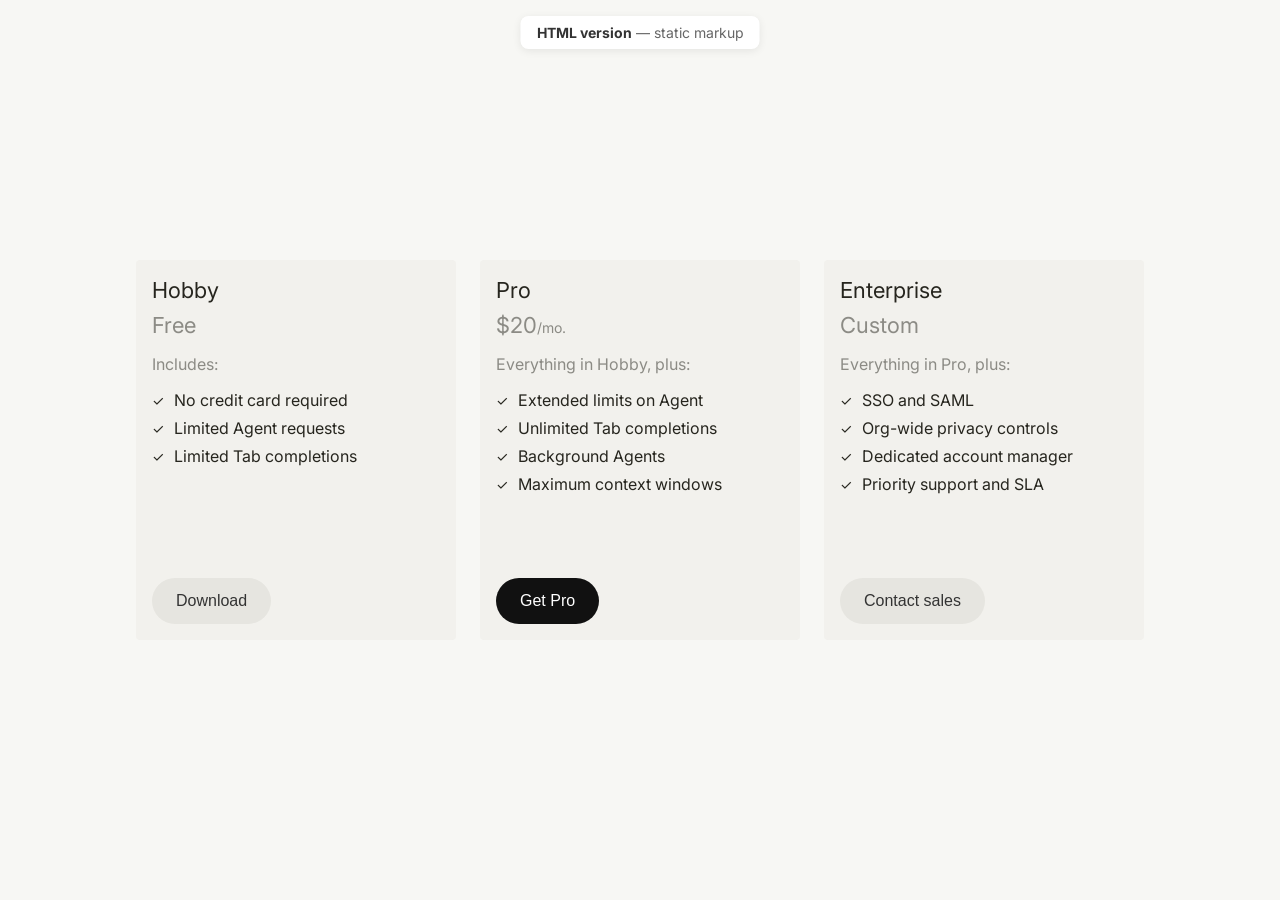
<file: index.html>
<!DOCTYPE html>
<html lang="en">
<head>
    <!-- ── Page setup ─────────────────────────────────────────────── -->
    <meta charset="UTF-8">
    <meta name="viewport" content="width=device-width, initial-scale=1.0">
    <title>Pricing Plans — HTML version</title>

    <!-- ── Fonts ──────────────────────────────────────────────────── -->
    <!-- Preconnect: speeds up Google Fonts loading -->
    <link rel="preconnect" href="https://fonts.googleapis.com">
    <link rel="preconnect" href="https://fonts.gstatic.com" crossorigin>
    <!-- Inter: weights 400 (body), 500 (buttons), 600–700 (emphasis) -->
    <link href="https://fonts.googleapis.com/css2?family=Inter:wght@400;500;600;700&display=swap" rel="stylesheet">

    <!-- ── Styles ─────────────────────────────────────────────────── -->
    <link rel="stylesheet" href="styles.css">
</head>
<body>

    <!-- Dev label: fixed badge showing this is the static HTML version -->
    <p class="page-label"><strong>HTML version</strong> — static markup</p>

    <!-- Pricing cards: horizontal row of plan options -->
    <div class="cards-container">

        <!-- Card: Hobby (free tier) -->
        <div class="card">
            <div class="card-top">
                <h3 class="card-title">Hobby</h3>
                <p class="card-price">
                    <span class="card-price-amount">Free</span>
                </p>
                <div class="card-content">
                    <p class="includes-text">Includes:</p>
                    <ul class="features-list">
                        <li>
                            <span class="checkmark">✓</span>
                            No credit card required
                        </li>
                        <li>
                            <span class="checkmark">✓</span>
                            Limited Agent requests
                        </li>
                        <li>
                            <span class="checkmark">✓</span>
                            Limited Tab completions
                        </li>
                    </ul>
                </div>
            </div>
            <!-- Secondary button: neutral gray style -->
            <button class="download-button secondary">Download</button>
        </div>

        <!-- Card: Pro (paid tier) -->
        <div class="card">
            <div class="card-top">
                <h3 class="card-title">Pro</h3>
                <p class="card-price">
                    <span class="card-price-amount">$20</span>
                    <span class="card-price-period">/mo.</span>
                </p>
                <div class="card-content">
                    <p class="includes-text">Everything in Hobby, plus:</p>
                    <ul class="features-list">
                        <li>
                            <span class="checkmark">✓</span>
                            Extended limits on Agent
                        </li>
                        <li>
                            <span class="checkmark">✓</span>
                            Unlimited Tab completions
                        </li>
                        <li>
                            <span class="checkmark">✓</span>
                            Background Agents
                        </li>
                        <li>
                            <span class="checkmark">✓</span>
                            Maximum context windows
                        </li>
                    </ul>
                </div>
            </div>
            <!-- Primary button: dark filled style (CTA) -->
            <button class="download-button primary">Get Pro</button>
        </div>

        <!-- Card: Enterprise (team / org tier) -->
        <!-- To add a card: copy a block above, update title, price, features, and button -->
        <div class="card">
            <div class="card-top">
                <h3 class="card-title">Enterprise</h3>
                <p class="card-price">
                    <span class="card-price-amount">Custom</span>
                </p>
                <div class="card-content">
                    <p class="includes-text">Everything in Pro, plus:</p>
                    <ul class="features-list">
                        <li>
                            <span class="checkmark">✓</span>
                            SSO and SAML
                        </li>
                        <li>
                            <span class="checkmark">✓</span>
                            Org-wide privacy controls
                        </li>
                        <li>
                            <span class="checkmark">✓</span>
                            Dedicated account manager
                        </li>
                        <li>
                            <span class="checkmark">✓</span>
                            Priority support and SLA
                        </li>
                    </ul>
                </div>
            </div>
            <!-- Secondary button: neutral gray style -->
            <button class="download-button secondary">Contact sales</button>
        </div>

    </div>
</body>
</html>
</file>
<file: styles.css>
/* ==========================================================================
   Pricing Plans — Stylesheet
   ========================================================================== */


/* ── Reset ─────────────────────────────────────────────────────────────── */

* {
    margin: 0;
    padding: 0;
    box-sizing: border-box;
}


/* ── Page layout ───────────────────────────────────────────────────────── */
/* Centers the card row on a warm off-white canvas (#f7f7f4) */

body {
    font-family: 'Inter', -apple-system, BlinkMacSystemFont, 'Segoe UI', Roboto, sans-serif;
    background-color: #f7f7f4;
    display: flex;
    justify-content: center;
    align-items: center;
    min-height: 100vh;
    padding: 20px;
}


/* ── Cards container ───────────────────────────────────────────────────── */
/* Flex row: cards sit side-by-side with 24px gap */

.cards-container {
    display: flex;
    flex-direction: row;
    gap: 24px;
    flex-wrap: nowrap;
    justify-content: center;
    align-items: flex-start;
}


/* ── Card ──────────────────────────────────────────────────────────────── */
/* Single pricing card: 320px wide, min 380px tall, warm gray (#f2f1ed) */

.card {
    display: flex;
    flex-direction: column;
    min-height: 380px;
    background-color: #f2f1ed;
    border-radius: 4px;
    padding: 16px;
    width: 320px;
    flex-shrink: 0;
}

/* Upper section: title, price, and feature list */
.card-top {
    display: flex;
    flex-direction: column;
}


/* ── Card typography ───────────────────────────────────────────────────── */

/* Plan name — 22px regular, dark text (#26251e) */
.card-title {
    font-size: 22px;
    line-height: 28px;
    font-weight: 400;
    color: #26251e;
    margin-bottom: 8px;
}

/* Price row — amount and period aligned on baseline */
.card-price {
    font-size: 20px;
    color: rgba(38, 37, 30, 0.5);
    display: inline-flex;
    align-items: baseline;
}

/* Price value — e.g. "Free" or "$20" */
.card-price-amount {
    font-size: 22px;
    font-weight: 400;
    color: rgba(38, 37, 30, 0.5);
}

/* Billing period — e.g. "/mo." */
.card-price-period {
    font-size: 14px;
    color: rgba(38, 37, 30, 0.5);
}


/* ── Feature list ──────────────────────────────────────────────────────── */

.card-content {
    margin-bottom: 32px;
}

/* Lead-in text — "Includes:" or "Everything in Hobby, plus:" */
.includes-text {
    font-size: 16px;
    color: rgba(38, 37, 30, 0.5);
    margin: 16px 0px;
}

.features-list {
    list-style: none;
    padding: 0;
}

.features-list li {
    display: flex;
    align-items: center;
    margin-bottom: 8px;
    font-size: 16px;
    color: #26251e;
}

/* Checkmark icon before each feature */
.checkmark {
    color: #26251e;
    font-size: 14px;
    margin-right: 10px;
    font-weight: 400;
}


/* ── Buttons ───────────────────────────────────────────────────────────── */
/* Pill-shaped CTA pinned to the bottom of each card via margin-top: auto */

.download-button {
    margin-top: auto;
    width: fit-content;
    background-color: #e6e5e0;
    border: none;
    border-radius: 999px;
    padding: 14px 24px;
    font-size: 16px;
    font-weight: 500;
    color: #333;
    cursor: pointer;
    transition: background-color 0.2s ease;
}

.download-button:hover {
    background-color: #D8D6CE;
}

.download-button:active {
    background-color: #D8D6CE;
}

.download-button.tertiary {
    background-color: transparent;
    border: 1px solid #c2c1ba;
    color: #333;
}

.download-button.tertiary:hover {
    background-color: #dbdbd7;
}

.download-button.tertiary:active {
    background-color: #dbdbd7;
}

/* Primary variant — dark fill (#111), used on Pro card */
.download-button.primary {
    background-color: #111;
    color: #fff;
}

.download-button.primary:hover {
    background-color: #333;
}

.download-button.primary:active {
    background-color: #333;
}


/* ── Dev label ─────────────────────────────────────────────────────────── */
/* Fixed badge at top center — not part of the pricing UI */

.page-label {
    position: fixed;
    top: 16px;
    left: 50%;
    transform: translateX(-50%);
    font-size: 14px;
    color: #666;
    background: #fff;
    padding: 8px 16px;
    border-radius: 8px;
    box-shadow: 0 2px 8px rgba(0,0,0,0.08);
}

.page-label strong {
    color: #333;
}
</file>
